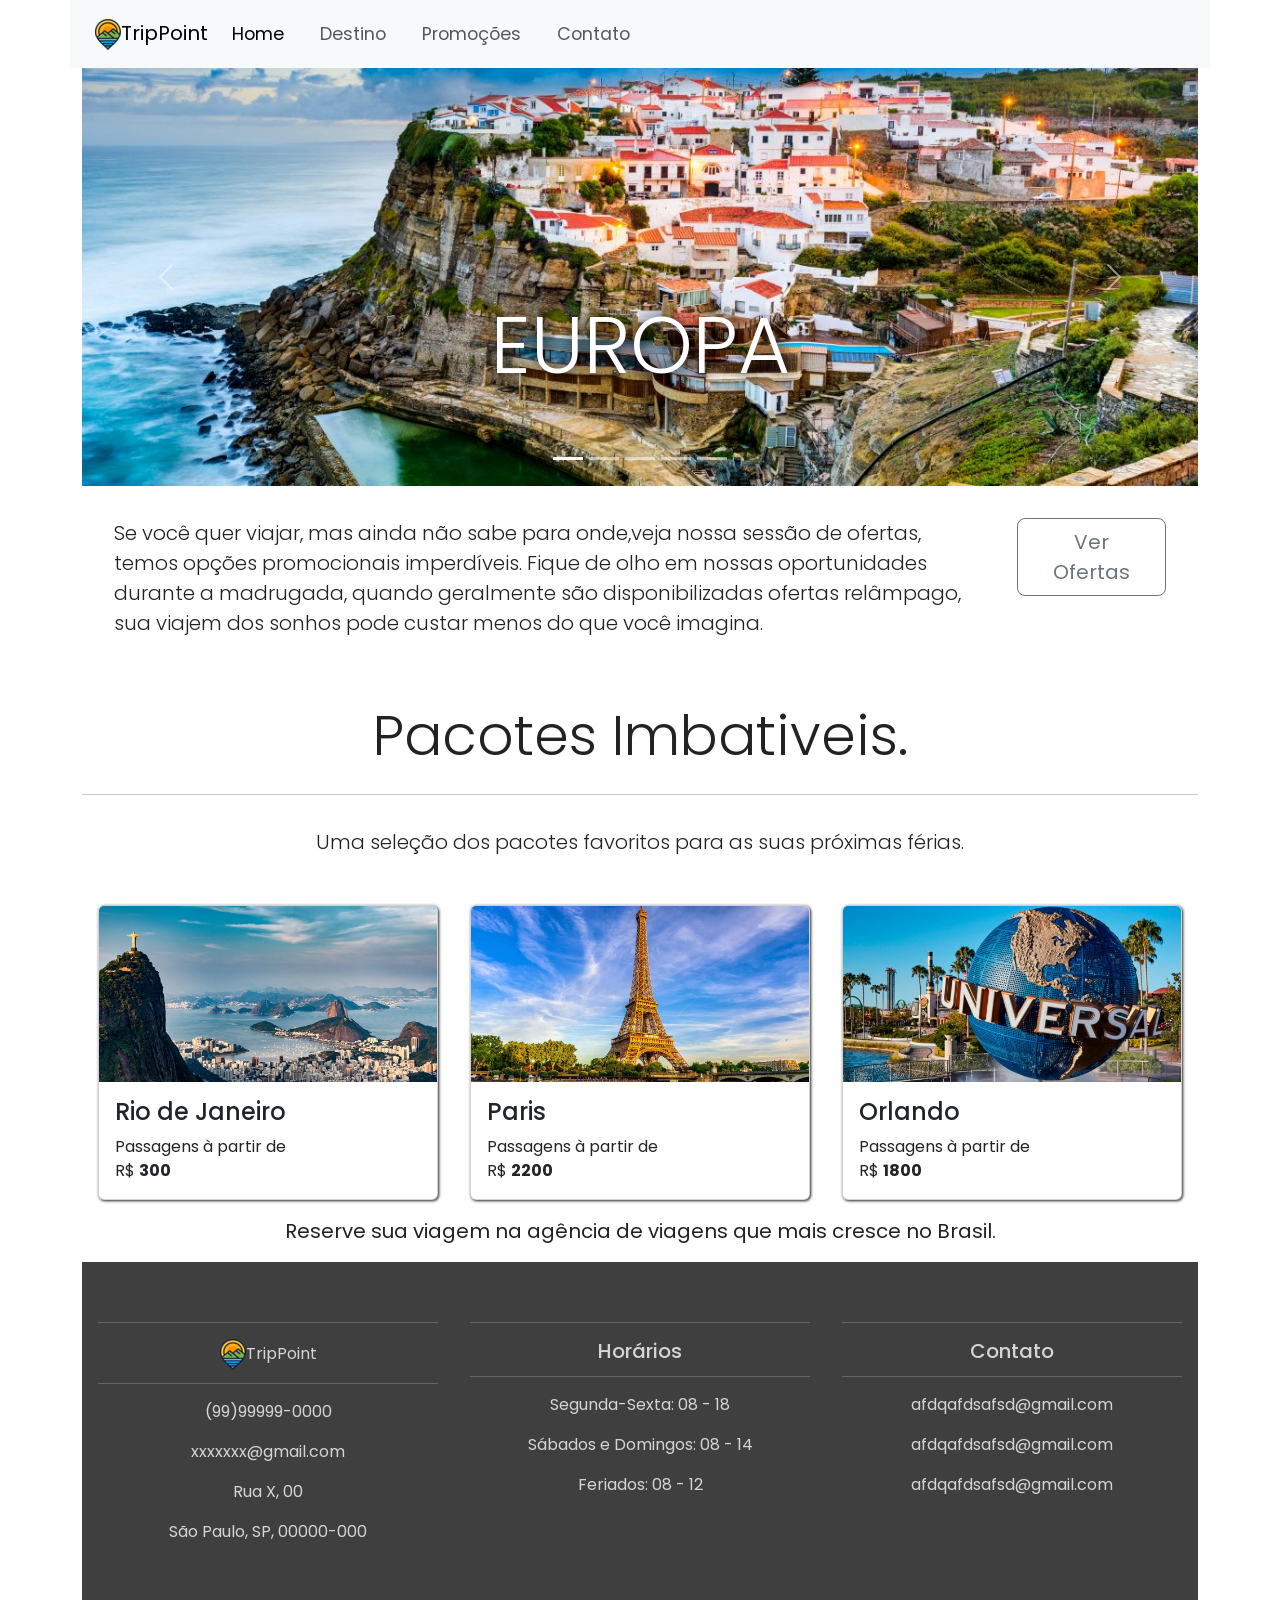
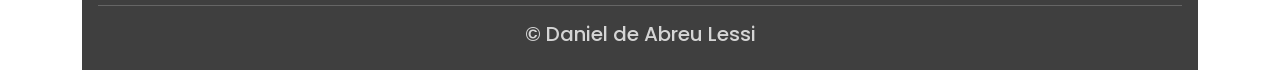
<file: Atividade Prática Módulo 3/Front-End/index.html>
<!DOCTYPE html>
<html lang="en">
  <head>
    <meta charset="UTF-8" />
    <meta http-equiv="X-UA-Compatible" content="IE=edge" />
    <meta name="viewport" content="width=device-width, initial-scale=1.0" />
    <link rel="icon" type="image/png" href="img/logo_small.png" />
    <link
      href="https://cdn.jsdelivr.net/npm/bootstrap@5.0.2/dist/css/bootstrap.min.css"
      rel="stylesheet"
      integrity="sha384-EVSTQN3/azprG1Anm3QDgpJLIm9Nao0Yz1ztcQTwFspd3yD65VohhpuuCOmLASjC"
      crossorigin="anonymous"
    />
    <link href="style.css" rel="stylesheet" />
    <title>TripPoint</title>
  </head>
  <body>
    <script
      src="https://cdn.jsdelivr.net/npm/bootstrap@5.0.2/dist/js/bootstrap.bundle.min.js"
      integrity="sha384-MrcW6ZMFYlzcLA8Nl+NtUVF0sA7MsXsP1UyJoMp4YLEuNSfAP+JcXn/tWtIaxVXM"
      crossorigin="anonymous"
    ></script>
    <div class="container">
      <!--- Navbar -->
      <div class="row justify-content-xl-center">
        <nav class="navbar navbar-expand-md navbar-light bg-light">
          <div class="container-fluid padding">
            <a class="navbar-brand" href="#"
              ><img src="img/logo_small.png"
            />TripPoint</a>
            <button
              class="navbar-toggler"
              type="button"
              data-bs-toggle="collapse"
              data-bs-target="#navbarSupportedContent"
              aria-controls="navbarSupportedContent"
              aria-expanded="false"
              aria-label="Toggle navigation"
            >
              <span class="navbar-toggler-icon"></span>
            </button>
            <div class="collapse navbar-collapse" id="navbarSupportedContent">
              <ul class="navbar-nav me-auto mb-2 mb-lg-0">
                <li class="nav-item">
                  <a class="nav-link active" aria-current="page" href="#"
                    >Home</a
                  >
                </li>
                <li class="nav-item">
                  <a class="nav-link" href="destino.html">Destino</a>
                </li>
                <li class="nav-item">
                  <a class="nav-link" href="promocoes.html">Promoções</a>
                </li>
                <li class="nav-item">
                  <a class="nav-link" href="contato.html">Contato</a>
                </li>
              </ul>
            </div>
          </div>
        </nav>
      </div>
      <!--- Carrossel -->
      <div id="slides" class="carousel slide" data-bs-ride="carousel">
        <div class="carousel-indicators">
          <button
            type="button"
            data-bs-target="#slides"
            data-bs-slide-to="0"
            class="active"
            aria-current="true"
          ></button>
          <button
            type="button"
            data-bs-target="#slides"
            data-bs-slide-to="1"
          ></button>
          <button
            type="button"
            data-bs-target="#slides"
            data-bs-slide-to="2"
          ></button>
          <button
            type="button"
            data-bs-target="#slides"
            data-bs-slide-to="3"
          ></button>
          <button
            type="button"
            data-bs-target="#slides"
            data-bs-slide-to="4"
          ></button>
        </div>
        <div class="carousel-inner">
          <div class="carousel-item active">
            <img src="img/background.png" class="d-block w-100" />
            <div class="carousel-caption">
              <h1 class="display-2">Europa</h1>
            </div>
          </div>
          <div class="carousel-item">
            <img src="img/background2.png" class="d-block w-100" />
            <div class="carousel-caption">
              <h1 class="display-2">Disney</h1>
            </div>
          </div>
          <div class="carousel-item">
            <img src="img/background3.png" class="d-block w-100" />
            <div class="carousel-caption">
              <h1 class="display-2">Japão</h1>
            </div>
          </div>
          <div class="carousel-item">
            <img src="img/background4.png" class="d-block w-100" />
            <div class="carousel-caption">
              <h1 class="display-2">Brasil</h1>
            </div>
          </div>
          <div class="carousel-item">
            <img src="img/background5.png" class="d-block w-100" />
            <div class="carousel-caption">
              <h1 class="display-2">Ásia</h1>
            </div>
          </div>
        </div>
        <button
          class="carousel-control-prev"
          type="button"
          data-bs-target="#carouselExampleIndicators"
          data-bs-slide="prev"
        >
          <span class="carousel-control-prev-icon" aria-hidden="true"></span>
          <span class="visually-hidden">Anterior</span>
        </button>
        <button
          class="carousel-control-next"
          type="button"
          data-bs-target="#carouselExampleIndicators"
          data-bs-slide="next"
        >
          <span class="carousel-control-next-icon" aria-hidden="true"></span>
          <span class="visually-hidden">Próxima</span>
        </button>
      </div>

      <!--- Jumbotron Ofertas -->
      <div class="container-fluid padding">
        <div class="row jumbotron">
          <div class="col-xs-12 col-sm-12 col-md-9 col-lg-9 col-xl-10">
            <p class="lead">
              Se você quer viajar, mas ainda não sabe para onde,veja nossa
              sessão de ofertas, temos opções promocionais imperdíveis. Fique de
              olho em nossas oportunidades durante a madrugada, quando
              geralmente são disponibilizadas ofertas relâmpago, sua viajem dos
              sonhos pode custar menos do que você imagina.
            </p>
          </div>
          <div class="col-xs-12 col-sm-12 col-md-3 col-lg-3 col-xl-2">
            <a href="Promocoes.html"
              ><button type="button" class="btn btn-outline-secondary btn-lg">
                Ver Ofertas
              </button></a
            >
          </div>
        </div>
      </div>

      <!--- Títulos Pacotes -->
      <div class="container-fluid padding">
        <div class="row welcome text-center">
          <div class="col-12">
            <h1 class="display-4">Pacotes Imbativeis.</h1>
          </div>
          <hr />
          <div class="col-12">
            <p class="lead">
              Uma seleção dos pacotes favoritos para as suas próximas férias.
            </p>
          </div>
        </div>
      </div>
      <!--- Pacotes -->

      <div class="container-fluid padding">
        <div class="row padding">
          <div class="col-md-4">
            <div class="card">
              <img class="card-img-top" src="img/Pacotes/rio.jpg" />
              <div class="card-body">
                <h4 class="card-title">Rio de Janeiro</h4>
                <p class="card-text">Passagens à partir de<br>R$ <b>300</b></p>
              </div>
            </div>
          </div>
          <div class="col-md-4">
            <div class="card">
              <img class="card-img-top" src="img/Pacotes/paris.jpg" />
              <div class="card-body">
                <h4 class="card-title">Paris</h4>
                <p class="card-text">Passagens à partir de<br>R$ <b>2200</b></p>
              </div>
            </div>
          </div>
          <div class="col-md-4">
            <div class="card">
              <img class="card-img-top" src="img/Pacotes/orlando.jpg" />
              <div class="card-body">
                <h4 class="card-title">Orlando</h4>
                <p class="card-text">Passagens à partir de<br>R$ <b>1800</b></p>
              </div>
            </div>
          </div>
        </div>
      </div>

      <!--- Mensagem -->
      <div class="row welcome text-center">
        <p class="lead">
          <b>Reserve sua viagem na agência de viagens que mais cresce no Brasil.</b>
        </p>        
      </div>
      <!--- Footer -->
      <footer>
        <div class="container-fluid padding">
          <div class="row text-center">
            <div class="col-md-4">
              <hr class="light" />
              <a class="navbar-brand" href="#"
              ><img src="img/logo_small.png"
            />TripPoint</a>
              <hr class="light" />
              <p>(99)99999-0000</p>
              <p>xxxxxxx@gmail.com</p>
              <p>Rua X, 00</p>
              <p>São Paulo, SP, 00000-000</p>
            </div>
            <div class="col-md-4">
              <hr class="light" />
              <h5>Horários</h5>
              <hr class="light" />
              <p>Segunda-Sexta: 08 - 18</p>
              <p>Sábados e Domingos: 08 - 14</p>
              <p>Feriados: 08 - 12</p>
            </div>
            <div class="col-md-4">
              <hr class="light" />
              <h5>Contato</h5>
              <hr class="light" />
              <p>afdqafdsafsd@gmail.com</p>
              <p>afdqafdsafsd@gmail.com</p>
              <p>afdqafdsafsd@gmail.com</p>
            </div>
            <div class="col-12">
              <hr class="light" />
              <h5>&copy; Daniel de Abreu Lessi</h5>
            </div>
          </div>
        </div>
      </footer>
    </div>
  </body>
</html>
</file>
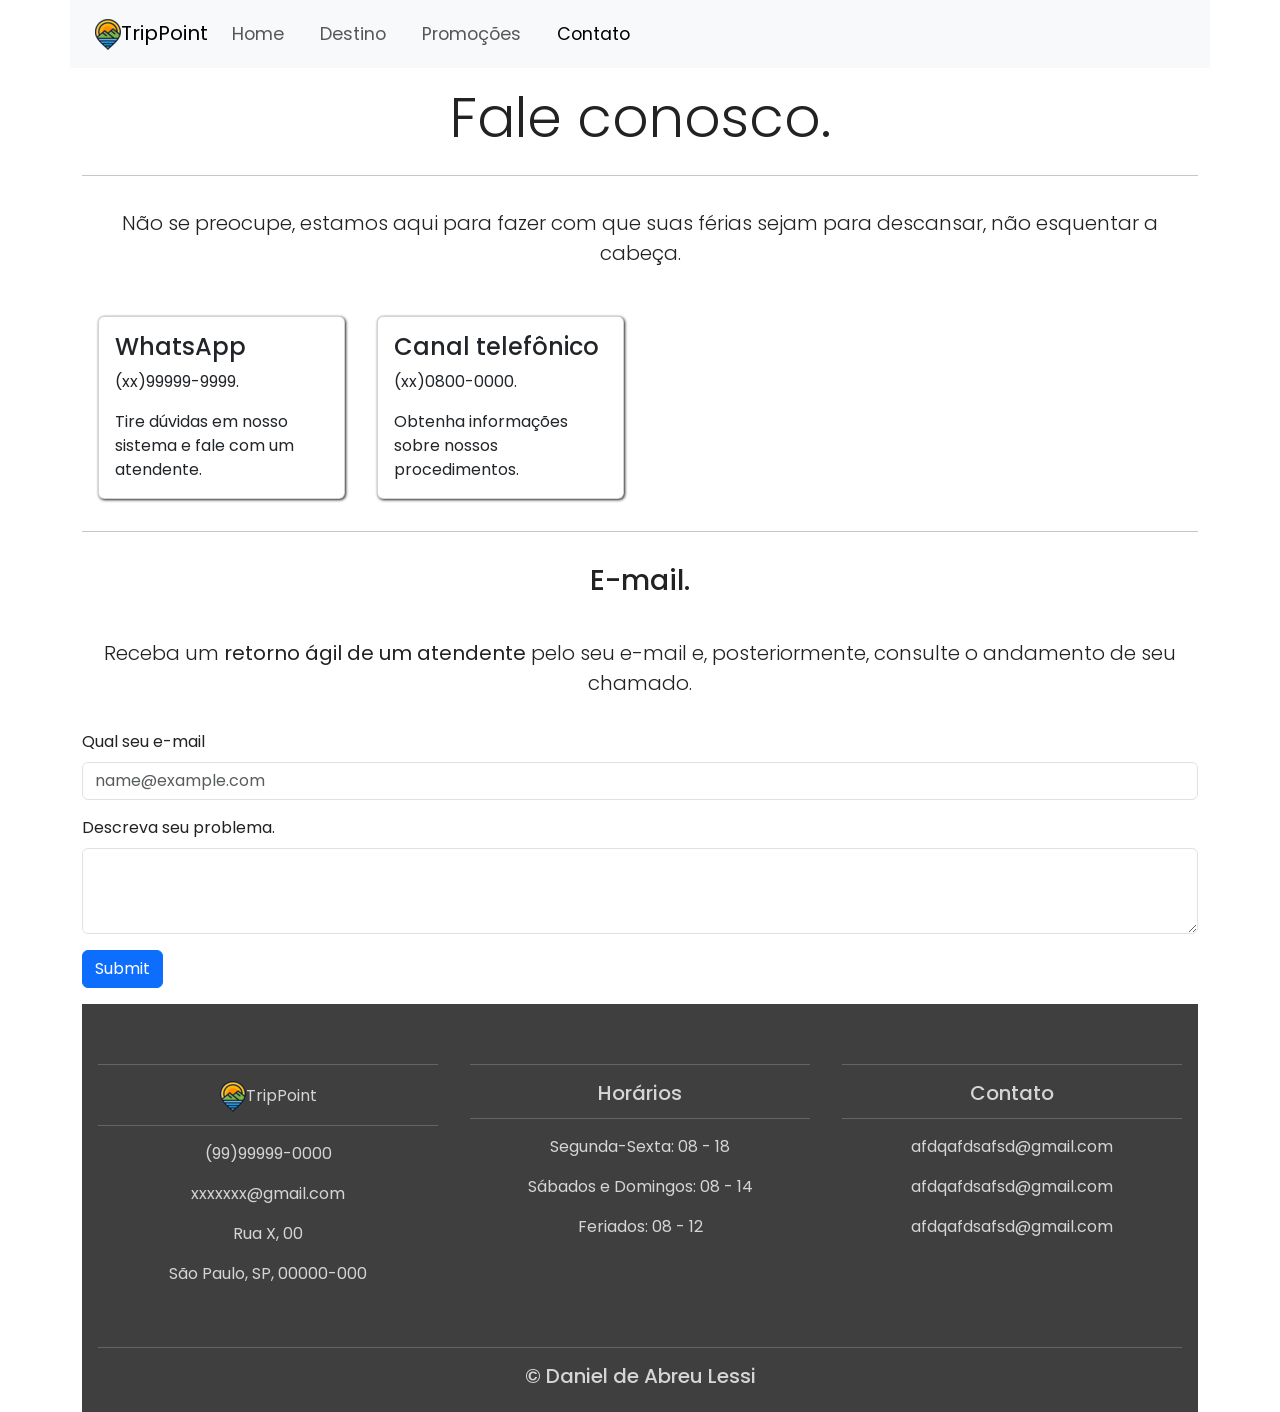
<file: Atividade Prática Módulo 3/Front-End/contato.html>
<!DOCTYPE html>
<html lang="en">
  <head>
    <meta charset="UTF-8" />
    <meta http-equiv="X-UA-Compatible" content="IE=edge" />
    <meta name="viewport" content="width=device-width, initial-scale=1.0" />
    <link rel="icon" type="image/png" href="img/logo_small.png" />
    <link
      href="https://cdn.jsdelivr.net/npm/bootstrap@5.0.2/dist/css/bootstrap.min.css"
      rel="stylesheet"
      integrity="sha384-EVSTQN3/azprG1Anm3QDgpJLIm9Nao0Yz1ztcQTwFspd3yD65VohhpuuCOmLASjC"
      crossorigin="anonymous"
    />
    <link href="style.css" rel="stylesheet" />
    <title>TripPoint</title>
  </head>
  <body>
    <script
      src="https://cdn.jsdelivr.net/npm/bootstrap@5.0.2/dist/js/bootstrap.bundle.min.js"
      integrity="sha384-MrcW6ZMFYlzcLA8Nl+NtUVF0sA7MsXsP1UyJoMp4YLEuNSfAP+JcXn/tWtIaxVXM"
      crossorigin="anonymous"
    ></script>
    <div class="container">
      <!--- Navbar -->
      <div class="row justify-content-xl-center">
        <nav class="navbar navbar-expand-md navbar-light bg-light">
          <div class="container-fluid padding">
            <a class="navbar-brand" href="#"
              ><img src="img/logo_small.png" />TripPoint</a
            >
            <button
              class="navbar-toggler"
              type="button"
              data-bs-toggle="collapse"
              data-bs-target="#navbarSupportedContent"
              aria-controls="navbarSupportedContent"
              aria-expanded="false"
              aria-label="Toggle navigation"
            >
              <span class="navbar-toggler-icon"></span>
            </button>
            <div class="collapse navbar-collapse" id="navbarSupportedContent">
              <ul class="navbar-nav me-auto mb-2 mb-lg-0">
                <li class="nav-item">
                  <a class="nav-link" href="index.html">Home</a>
                </li>
                <li class="nav-item">
                  <a class="nav-link" href="destino.html">Destino</a>
                </li>
                <li class="nav-item">
                  <a class="nav-link" href="promocoes.html">Promoções</a>
                </li>
                <li class="nav-item">
                  <a class="nav-link active" aria-current="page" href="#"
                    >Contato</a
                  >
                </li>
              </ul>
            </div>
          </div>
        </nav>
      </div>

      <!--- Títulos Pacotes -->
      <div class="container-fluid padding">
        <div class="row welcome text-center">
          <div class="col-12">
            <h1 class="display-4">Fale conosco.</h1>
          </div>
          <hr />
          <div class="col-12">
            <p class="lead">
              Não se preocupe, estamos aqui para fazer com que suas férias sejam
              para descansar, não esquentar a cabeça.
            </p>
          </div>
        </div>
      </div>

      <!--- Pacotes -->

      <div class="container-fluid padding">
        <div class="row padding">
          <div class="col-md-3">
            <div class="card">
              <div class="card-body">
                <h4 class="card-title">WhatsApp</h4>
                <p class="card-text">(xx)99999-9999.</p>
                <p class="card-text">
                  Tire dúvidas em nosso sistema e fale com um atendente.
                </p>
              </div>
            </div>
          </div>
          <div class="col-md-3">
            <div class="card">
              <div class="card-body">
                <h4 class="card-title">Canal telefônico</h4>
                <p class="card-text">(xx)0800-0000.</p>
                <p class="card-text">
                  Obtenha informações sobre nossos procedimentos.
                </p>
              </div>
            </div>
          </div>
        </div>
      </div>
      <hr />

      <!--- Títulos Pacotes -->
      <div class="container-fluid padding">
        <div class="row welcome text-center">
          <div class="col-12">
            <h3>E-mail.</h3>
          </div>

          <div class="col-12">
            <p class="lead">
              Receba um <b>retorno ágil de um atendente</b> pelo seu e-mail e,
              posteriormente, consulte o andamento de seu chamado.
            </p>
          </div>
        </div>
      </div>
      <div class="mb-3">
        <div class="mb-3">
          <label for="exampleFormControlInput1" class="form-label"
            >Qual seu e-mail</label
          >
          <input
            type="email"
            class="form-control"
            id="exampleFormControlInput1"
            placeholder="name@example.com"
          />
        </div>
        <div class="mb-3">
          <label for="exampleFormControlTextarea1" class="form-label"
            >Descreva seu problema.</label
          >
          <textarea
            class="form-control"
            id="exampleFormControlTextarea1"
            rows="3"
          ></textarea>
        </div>
        <div>
          <button type="submit" class="btn btn-primary">Submit</button>
        </div>
      </div>
      <!--- Footer -->
      <footer>
        <div class="container-fluid padding">
          <div class="row text-center">
            <div class="col-md-4">
              <hr class="light" />
              <a class="navbar-brand" href="#"
                ><img src="img/logo_small.png" />TripPoint</a
              >
              <hr class="light" />
              <p>(99)99999-0000</p>
              <p>xxxxxxx@gmail.com</p>
              <p>Rua X, 00</p>
              <p>São Paulo, SP, 00000-000</p>
            </div>
            <div class="col-md-4">
              <hr class="light" />
              <h5>Horários</h5>
              <hr class="light" />
              <p>Segunda-Sexta: 08 - 18</p>
              <p>Sábados e Domingos: 08 - 14</p>
              <p>Feriados: 08 - 12</p>
            </div>
            <div class="col-md-4">
              <hr class="light" />
              <h5>Contato</h5>
              <hr class="light" />
              <p>afdqafdsafsd@gmail.com</p>
              <p>afdqafdsafsd@gmail.com</p>
              <p>afdqafdsafsd@gmail.com</p>
            </div>
            <div class="col-12">
              <hr class="light" />
              <h5>&copy; Daniel de Abreu Lessi</h5>
            </div>
          </div>
        </div>
      </footer>
    </div>
  </body>
</html>
</file>
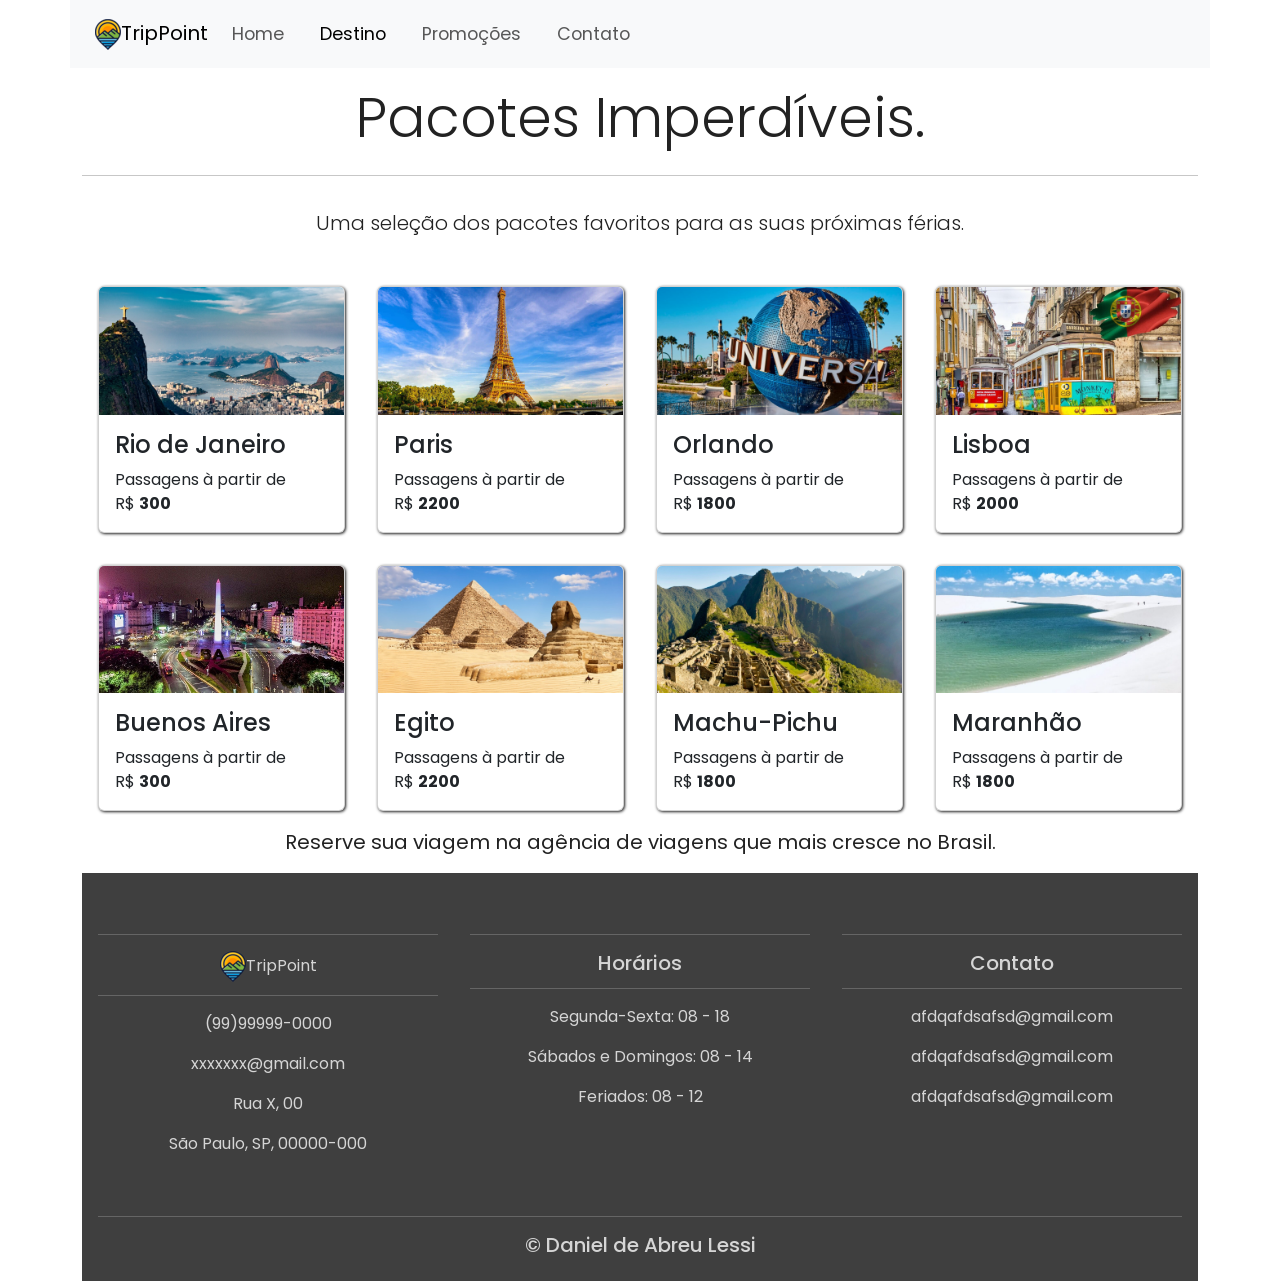
<file: Atividade Prática Módulo 3/Front-End/destino.html>
<!DOCTYPE html>
<html lang="en">
  <head>
    <meta charset="UTF-8" />
    <meta http-equiv="X-UA-Compatible" content="IE=edge" />
    <meta name="viewport" content="width=device-width, initial-scale=1.0" />
    <link rel="icon" type="image/png" href="img/logo_small.png" />
    <link
      href="https://cdn.jsdelivr.net/npm/bootstrap@5.0.2/dist/css/bootstrap.min.css"
      rel="stylesheet"
      integrity="sha384-EVSTQN3/azprG1Anm3QDgpJLIm9Nao0Yz1ztcQTwFspd3yD65VohhpuuCOmLASjC"
      crossorigin="anonymous"
    />
    <link href="style.css" rel="stylesheet" />
    <title>TripPoint</title>
  </head>
  <body>
    <script
      src="https://cdn.jsdelivr.net/npm/bootstrap@5.0.2/dist/js/bootstrap.bundle.min.js"
      integrity="sha384-MrcW6ZMFYlzcLA8Nl+NtUVF0sA7MsXsP1UyJoMp4YLEuNSfAP+JcXn/tWtIaxVXM"
      crossorigin="anonymous"
    ></script>
    <div class="container">
      <!--- Navbar -->
      <div class="row justify-content-xl-center">
        <nav class="navbar navbar-expand-md navbar-light bg-light">
          <div class="container-fluid padding">
            <a class="navbar-brand" href="#"
              ><img src="img/logo_small.png"
            />TripPoint</a>
            <button
              class="navbar-toggler"
              type="button"
              data-bs-toggle="collapse"
              data-bs-target="#navbarSupportedContent"
              aria-controls="navbarSupportedContent"
              aria-expanded="false"
              aria-label="Toggle navigation"
            >
              <span class="navbar-toggler-icon"></span>
            </button>
            <div class="collapse navbar-collapse" id="navbarSupportedContent">
              <ul class="navbar-nav me-auto mb-2 mb-lg-0">
                <li class="nav-item">
                  <a class="nav-link" href="index.html">Home</a>
                </li>
                <li class="nav-item">
                  <a class="nav-link active" aria-current="page" href="#"
                  >Destino</a>
                </li>
                <li class="nav-item">
                  <a class="nav-link" href="promocoes.html">Promoções</a>
                </li>
                <li class="nav-item">
                  <a class="nav-link" href="contato.html">Contato</a>
                </li>
              </ul>
            </div>
          </div>
        </nav>
      </div>

      <!--- Títulos Pacotes -->
      <div class="container-fluid padding">
        <div class="row welcome text-center">
          <div class="col-12">
            <h1 class="display-4">Pacotes Imperdíveis.</h1>
          </div>
          <hr />
          <div class="col-12">
            <p class="lead">
              Uma seleção dos pacotes favoritos para as suas próximas férias.
            </p>
          </div>
        </div>
      </div>
      <!--- Pacotes -->

      <div class="container-fluid padding">
        <!--- Primeira Linha -->
        <div class="row padding">
          <div class="col-md-3">
            <div class="card">
              <img class="card-img-top" src="img/Pacotes/rio.jpg" />
              <div class="card-body">
                <h4 class="card-title">Rio de Janeiro</h4>
                <p class="card-text">Passagens à partir de<br>R$ <b>300</b></p>
              </div>
            </div>
          </div>
          <div class="col-md-3">
            <div class="card">
              <img class="card-img-top" src="img/Pacotes/paris.jpg" />
              <div class="card-body">
                <h4 class="card-title">Paris</h4>
                <p class="card-text">Passagens à partir de<br>R$ <b>2200</b></p>
              </div>
            </div>
          </div>
          <div class="col-md-3">
            <div class="card">
              <img class="card-img-top" src="img/Pacotes/orlando.jpg" />
              <div class="card-body">
                <h4 class="card-title">Orlando</h4>
                <p class="card-text">Passagens à partir de<br>R$ <b>1800</b></p>
              </div>
            </div>
          </div>
          <div class="col-md-3">
            <div class="card">
              <img class="card-img-top" src="img/Pacotes/lisboa.jpg" />
              <div class="card-body">
                <h4 class="card-title">Lisboa</h4>
                <p class="card-text">Passagens à partir de<br>R$ <b>2000</b></p>
              </div>
            </div>
          </div>
        </div>
         <!--- Segunda Linha -->
        <div class="row padding">
          <div class="col-md-3">
            <div class="card">
              <img class="card-img-top" src="img/Pacotes/argentina.jpg" />
              <div class="card-body">
                <h4 class="card-title">Buenos Aires</h4>
                <p class="card-text">Passagens à partir de<br>R$ <b>300</b></p>
              </div>
            </div>
          </div>
          <div class="col-md-3">
            <div class="card">
              <img class="card-img-top" src="img/Pacotes/egito.jpg" />
              <div class="card-body">
                <h4 class="card-title">Egito</h4>
                <p class="card-text">Passagens à partir de<br>R$ <b>2200</b></p>
              </div>
            </div>
          </div>
          <div class="col-md-3">
            <div class="card">
              <img class="card-img-top" src="img/Pacotes/machu.jpg" />
              <div class="card-body">
                <h4 class="card-title">Machu-Pichu</h4>
                <p class="card-text">Passagens à partir de<br>R$ <b>1800</b></p>
              </div>
            </div>
          </div>
          <div class="col-md-3">
            <div class="card">
              <img class="card-img-top" src="img/Pacotes/maranhao.jpg" />
              <div class="card-body">
                <h4 class="card-title">Maranhão</h4>
                <p class="card-text">Passagens à partir de<br>R$ <b>1800</b></p>
              </div>
            </div>
          </div>
        </div>
      </div>

      <!--- Mensagem -->
      <div class="row welcome text-center">
        <p class="lead">
          <b>Reserve sua viagem na agência de viagens que mais cresce no Brasil.</b>
        </p>        
      </div>
      <!--- Footer -->
      <footer>
        <div class="container-fluid padding">
          <div class="row text-center">
            <div class="col-md-4">
              <hr class="light" />
              <a class="navbar-brand" href="#"
              ><img src="img/logo_small.png"
            />TripPoint</a>
              <hr class="light" />
              <p>(99)99999-0000</p>
              <p>xxxxxxx@gmail.com</p>
              <p>Rua X, 00</p>
              <p>São Paulo, SP, 00000-000</p>
            </div>
            <div class="col-md-4">
              <hr class="light" />
              <h5>Horários</h5>
              <hr class="light" />
              <p>Segunda-Sexta: 08 - 18</p>
              <p>Sábados e Domingos: 08 - 14</p>
              <p>Feriados: 08 - 12</p>
            </div>
            <div class="col-md-4">
              <hr class="light" />
              <h5>Contato</h5>
              <hr class="light" />
              <p>afdqafdsafsd@gmail.com</p>
              <p>afdqafdsafsd@gmail.com</p>
              <p>afdqafdsafsd@gmail.com</p>
            </div>
            <div class="col-12">
              <hr class="light" />
              <h5>&copy; Daniel de Abreu Lessi</h5>
            </div>
          </div>
        </div>
      </footer>
    </div>
  </body>
</html>
</file>
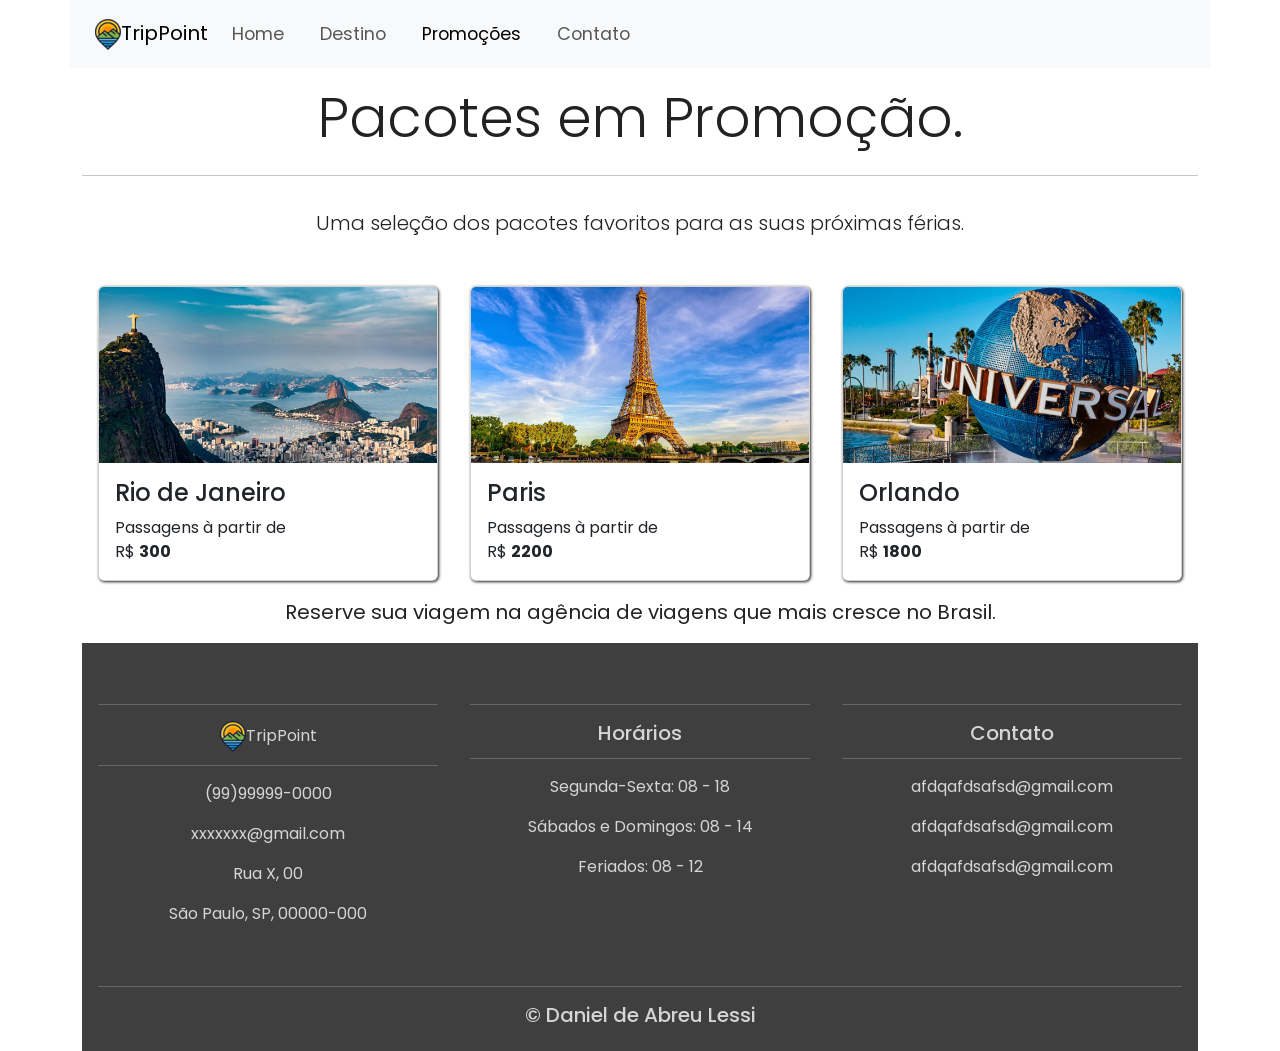
<file: Atividade Prática Módulo 3/Front-End/promocoes.html>
<!DOCTYPE html>
<html lang="en">
  <head>
    <meta charset="UTF-8" />
    <meta http-equiv="X-UA-Compatible" content="IE=edge" />
    <meta name="viewport" content="width=device-width, initial-scale=1.0" />
    <link rel="icon" type="image/png" href="img/logo_small.png" />
    <link
      href="https://cdn.jsdelivr.net/npm/bootstrap@5.0.2/dist/css/bootstrap.min.css"
      rel="stylesheet"
      integrity="sha384-EVSTQN3/azprG1Anm3QDgpJLIm9Nao0Yz1ztcQTwFspd3yD65VohhpuuCOmLASjC"
      crossorigin="anonymous"
    />
    <link href="style.css" rel="stylesheet" />
    <title>TripPoint</title>
  </head>
  <body>
    <script
      src="https://cdn.jsdelivr.net/npm/bootstrap@5.0.2/dist/js/bootstrap.bundle.min.js"
      integrity="sha384-MrcW6ZMFYlzcLA8Nl+NtUVF0sA7MsXsP1UyJoMp4YLEuNSfAP+JcXn/tWtIaxVXM"
      crossorigin="anonymous"
    ></script>
    <div class="container">
      <!--- Navbar -->
      <div class="row justify-content-xl-center">
        <nav class="navbar navbar-expand-md navbar-light bg-light">
          <div class="container-fluid padding">
            <a class="navbar-brand" href="#"
              ><img src="img/logo_small.png"
            />TripPoint</a>
            <button
              class="navbar-toggler"
              type="button"
              data-bs-toggle="collapse"
              data-bs-target="#navbarSupportedContent"
              aria-controls="navbarSupportedContent"
              aria-expanded="false"
              aria-label="Toggle navigation"
            >
              <span class="navbar-toggler-icon"></span>
            </button>
            <div class="collapse navbar-collapse" id="navbarSupportedContent">
              <ul class="navbar-nav me-auto mb-2 mb-lg-0">
                <li class="nav-item">
                  <a class="nav-link" href="index.html">Home</a
                  >
                </li>
                <li class="nav-item">
                  <a class="nav-link" href="destino.html">Destino</a>
                </li>
                <li class="nav-item">
                  <a class="nav-link active" aria-current="page" href="#"
                    >Promoções</a>
                </li>
                <li class="nav-item">
                  <a class="nav-link" href="contato.html">Contato</a>
                </li>
              </ul>
            </div>
          </div>
        </nav>
      </div>

      <!--- Títulos Pacotes -->
      <div class="container-fluid padding">
        <div class="row welcome text-center">
          <div class="col-12">
            <h1 class="display-4">Pacotes em Promoção.</h1>
          </div>
          <hr />
          <div class="col-12">
            <p class="lead">
              Uma seleção dos pacotes favoritos para as suas próximas férias.
            </p>
          </div>
        </div>
      </div>
      <!--- Pacotes -->

      <div class="container-fluid padding">
        <div class="row padding">
          <div class="col-md-4">
            <div class="card">
              <img class="card-img-top" src="img/Pacotes/rio.jpg" />
              <div class="card-body">
                <h4 class="card-title">Rio de Janeiro</h4>
                <p class="card-text">Passagens à partir de<br>R$ <b>300</b></p>
              </div>
            </div>
          </div>
          <div class="col-md-4">
            <div class="card">
              <img class="card-img-top" src="img/Pacotes/paris.jpg" />
              <div class="card-body">
                <h4 class="card-title">Paris</h4>
                <p class="card-text">Passagens à partir de<br>R$ <b>2200</b></p>
              </div>
            </div>
          </div>
          <div class="col-md-4">
            <div class="card">
              <img class="card-img-top" src="img/Pacotes/orlando.jpg" />
              <div class="card-body">
                <h4 class="card-title">Orlando</h4>
                <p class="card-text">Passagens à partir de<br>R$ <b>1800</b></p>
              </div>
            </div>
          </div>
        </div>
      </div>

      <!--- Mensagem -->
      <div class="row welcome text-center">
        <p class="lead">
          <b>Reserve sua viagem na agência de viagens que mais cresce no Brasil.</b>
        </p>        
      </div>
      <!--- Footer -->
      <footer>
        <div class="container-fluid padding">
          <div class="row text-center">
            <div class="col-md-4">
              <hr class="light" />
              <a class="navbar-brand" href="#"
              ><img src="img/logo_small.png"
            />TripPoint</a>
              <hr class="light" />
              <p>(99)99999-0000</p>
              <p>xxxxxxx@gmail.com</p>
              <p>Rua X, 00</p>
              <p>São Paulo, SP, 00000-000</p>
            </div>
            <div class="col-md-4">
              <hr class="light" />
              <h5>Horários</h5>
              <hr class="light" />
              <p>Segunda-Sexta: 08 - 18</p>
              <p>Sábados e Domingos: 08 - 14</p>
              <p>Feriados: 08 - 12</p>
            </div>
            <div class="col-md-4">
              <hr class="light" />
              <h5>Contato</h5>
              <hr class="light" />
              <p>afdqafdsafsd@gmail.com</p>
              <p>afdqafdsafsd@gmail.com</p>
              <p>afdqafdsafsd@gmail.com</p>
            </div>
            <div class="col-12">
              <hr class="light" />
              <h5>&copy; Daniel de Abreu Lessi</h5>
            </div>
          </div>
        </div>
      </footer>
    </div>
  </body>
</html>
</file>
<file: Atividade Prática Módulo 3/Front-End/style.css>
@import url('https://fonts.googleapis.com/css?family=Poppins:400,500,700');

/*---Geral --*/
html, body {
  height: 100%;
  width: 100%;
  font-family: 'poppins', sans-serif;
  color:#222;
}
/*---Navbar --*/
.navbar {
  padding: .8rem;
}
.navbar-nav li {
  padding-right: 20px;
}
.nav-link{
  font-size: 1.1em !important;
}
/*---Carousel --*/
.carousel-inner img {
  height: 100%;
  width: 100%;
}
.carousel-caption{
  position: absolute;
  top: 50%;
}
.carousel-caption h1 {
  font-size: 500%;
  text-transform: uppercase;
  text-shadow: 1px 1px 15px #000;
}
.carousel-caption h3 {
  font-size: 200%;
  font-weight: 500;
  text-shadow: 1px 1px 10px #000;
  padding-bottom: 1rem;
}

/*---Jumbotron --*/
.jumbotron {
  padding: 1rem;
  border-radius: 0;
}

/*---Card--*/
.card{
  box-shadow: 1px 1px 3px #222;
}

/*---Footer --*/
footer {
  background-color: #3f3f3f;
  color: #d5d5d5;
  padding-top: 2rem;
}
hr.light {
  border-top:1px solid #d5d5d5;
  /* width: 75%; */
  margin-top: .8rem;
  margin-bottom: 1rem;
}
footer a{
  color:#d5d5d5;
}
hr.light-100{
  border-top:1px solid #d5d5d5;
  width: 100%;
  margin-top: .8rem;
  margin-bottom: 1rem;
}

/*---Media Queries --*/
@media (max-width: 992px) {
  
  }
@media (max-width: 768px) {

}
@media (max-width: 576px) {

}


/*---Firefox Bug Fix --*/
.carousel-item {
  transition: -webkit-transform 0.5s ease;
  transition: transform 0.5s ease;
  transition: transform 0.5s ease, -webkit-transform 0.5s ease;
  -webkit-backface-visibility: visible;
  backface-visibility: visible;
}
/*--- Fixed Background Image --*/
figure {
  position: relative;
  width: 100%;
  height: 60%;
  margin: 0!important;
}
.fixed-wrap {
  clip: rect(0, auto, auto, 0);
  position: absolute;
  top: 0;
  left: 0;
  width: 100%;
  height: 100%;
}
#fixed {
  background-image: url('img/mac.png');
  position: fixed;
  display: block;
  top: 0;
  left: 0;
  width: 100%;
  height: 100%;
  background-size: cover;
  background-position: center center;
  -webkit-transform: translateZ(0);
          transform: translateZ(0);
  will-change: transform;
}
/*--- Bootstrap Padding Fix --*/
[class*="col-"] {
    padding: 1rem;
}





/*
Extra small (xs) devices (portrait phones, less than 576px)
No media query since this is the default in Bootstrap

Small (sm) devices (landscape phones, 576px and up)
@media (min-width: 576px) { ... }

Medium (md) devices (tablets, 768px and up)
@media (min-width: 768px) { ... }

Large (lg) devices (desktops, 992px and up)
@media (min-width: 992px) { ... }

Extra (xl) large devices (large desktops, 1200px and up)
@media (min-width: 1200px) { ... }
*/
</file>
